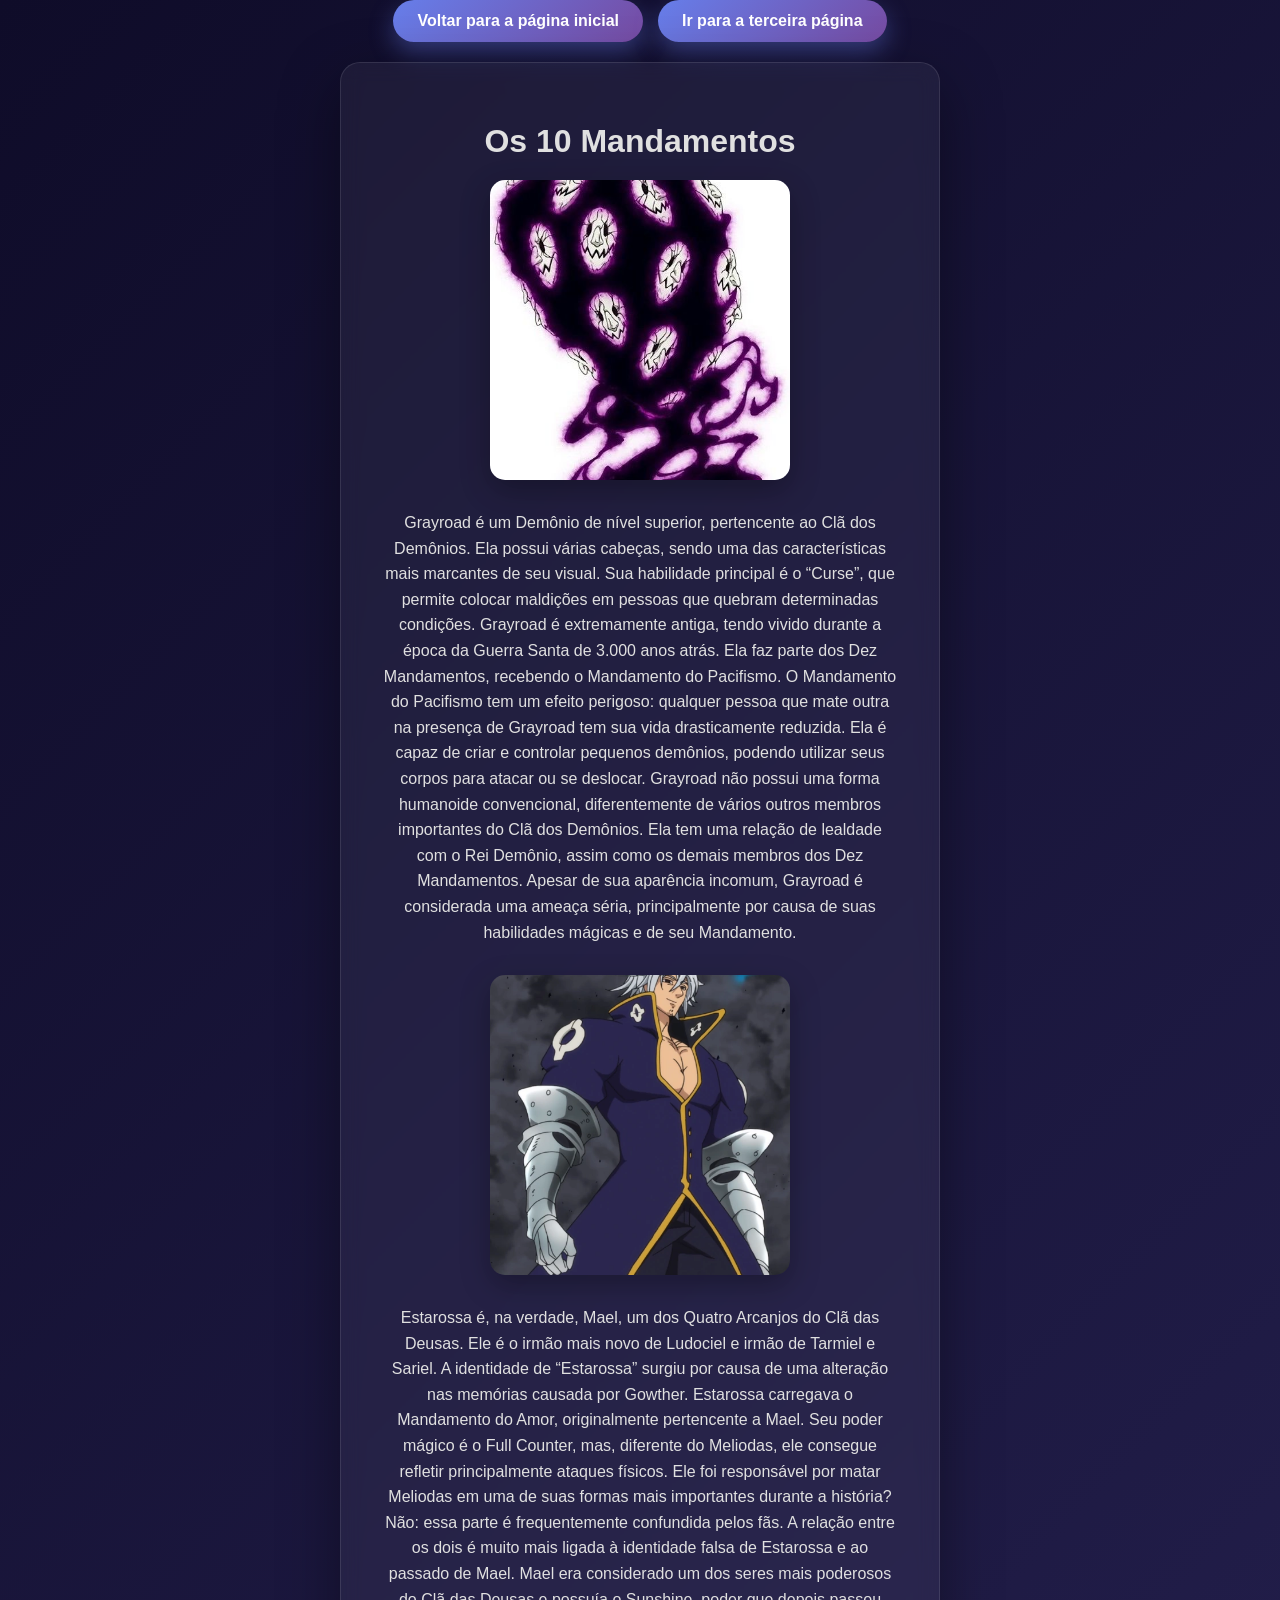
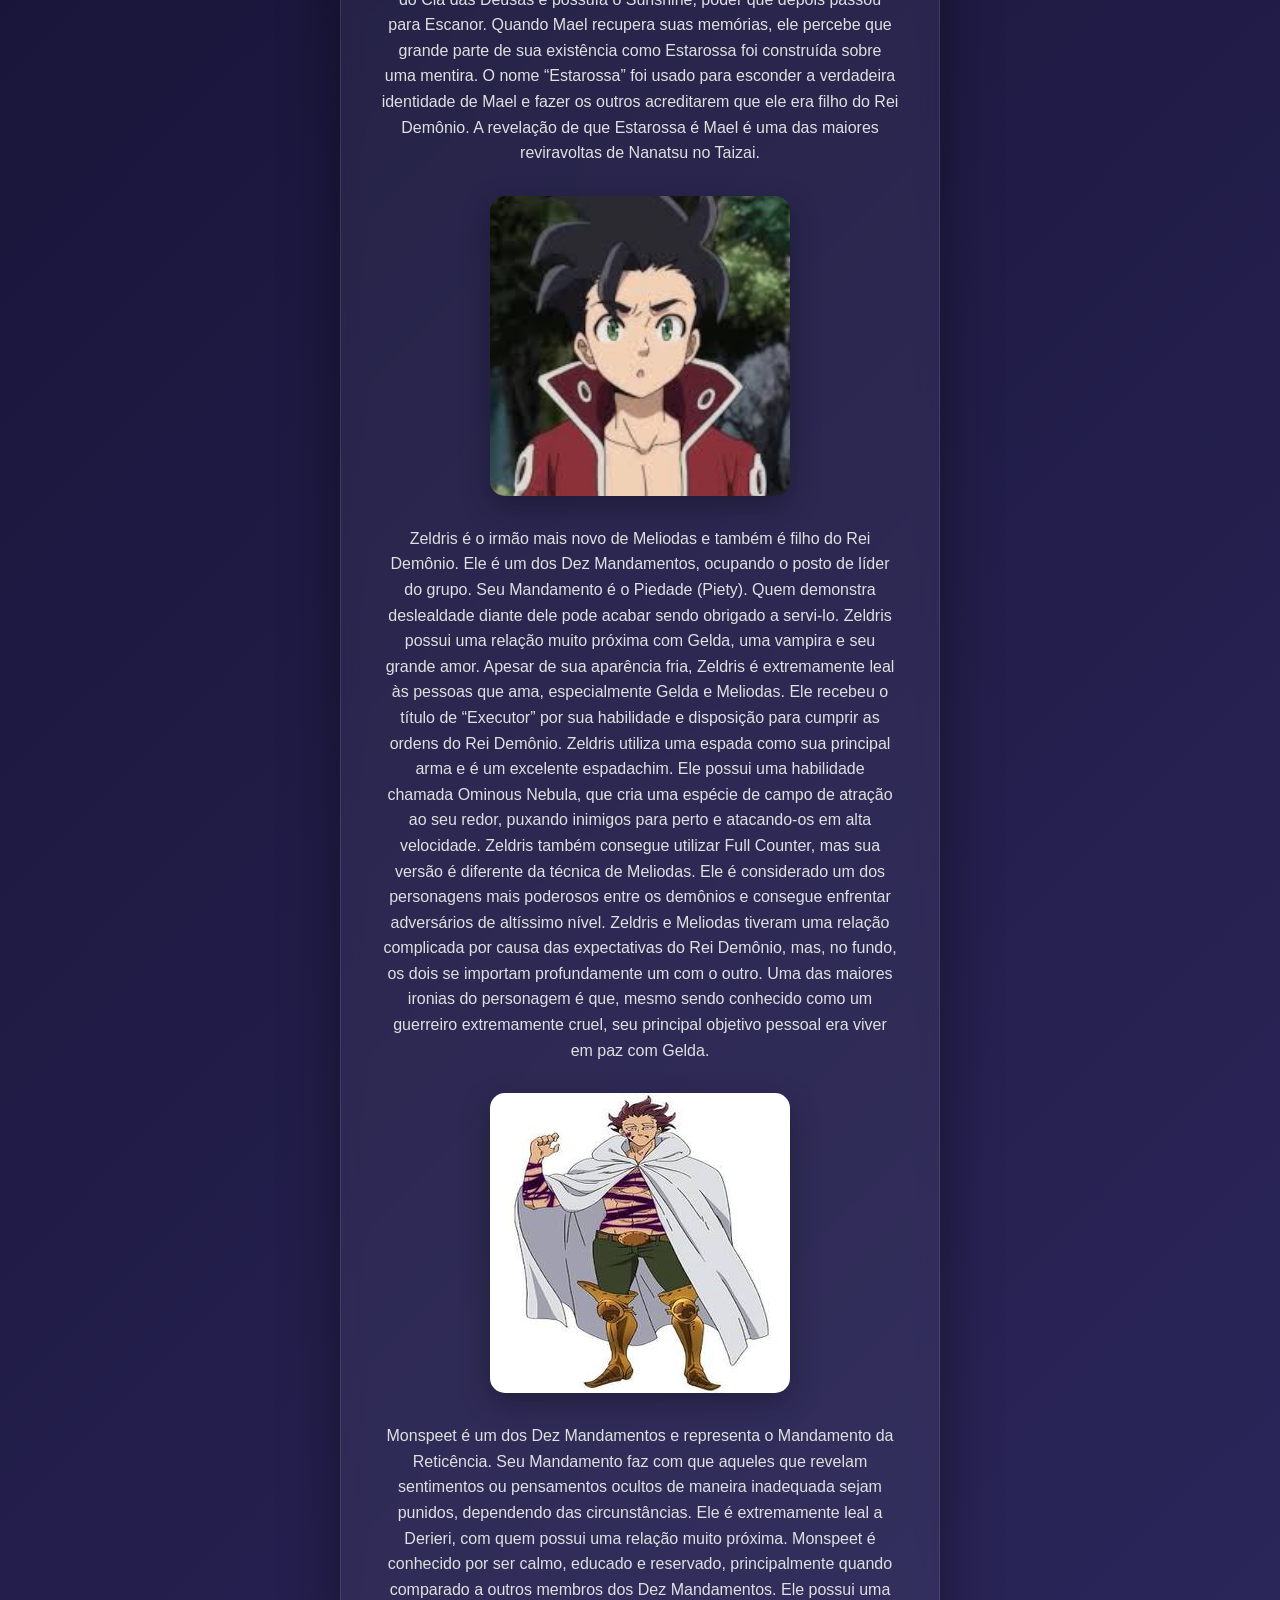
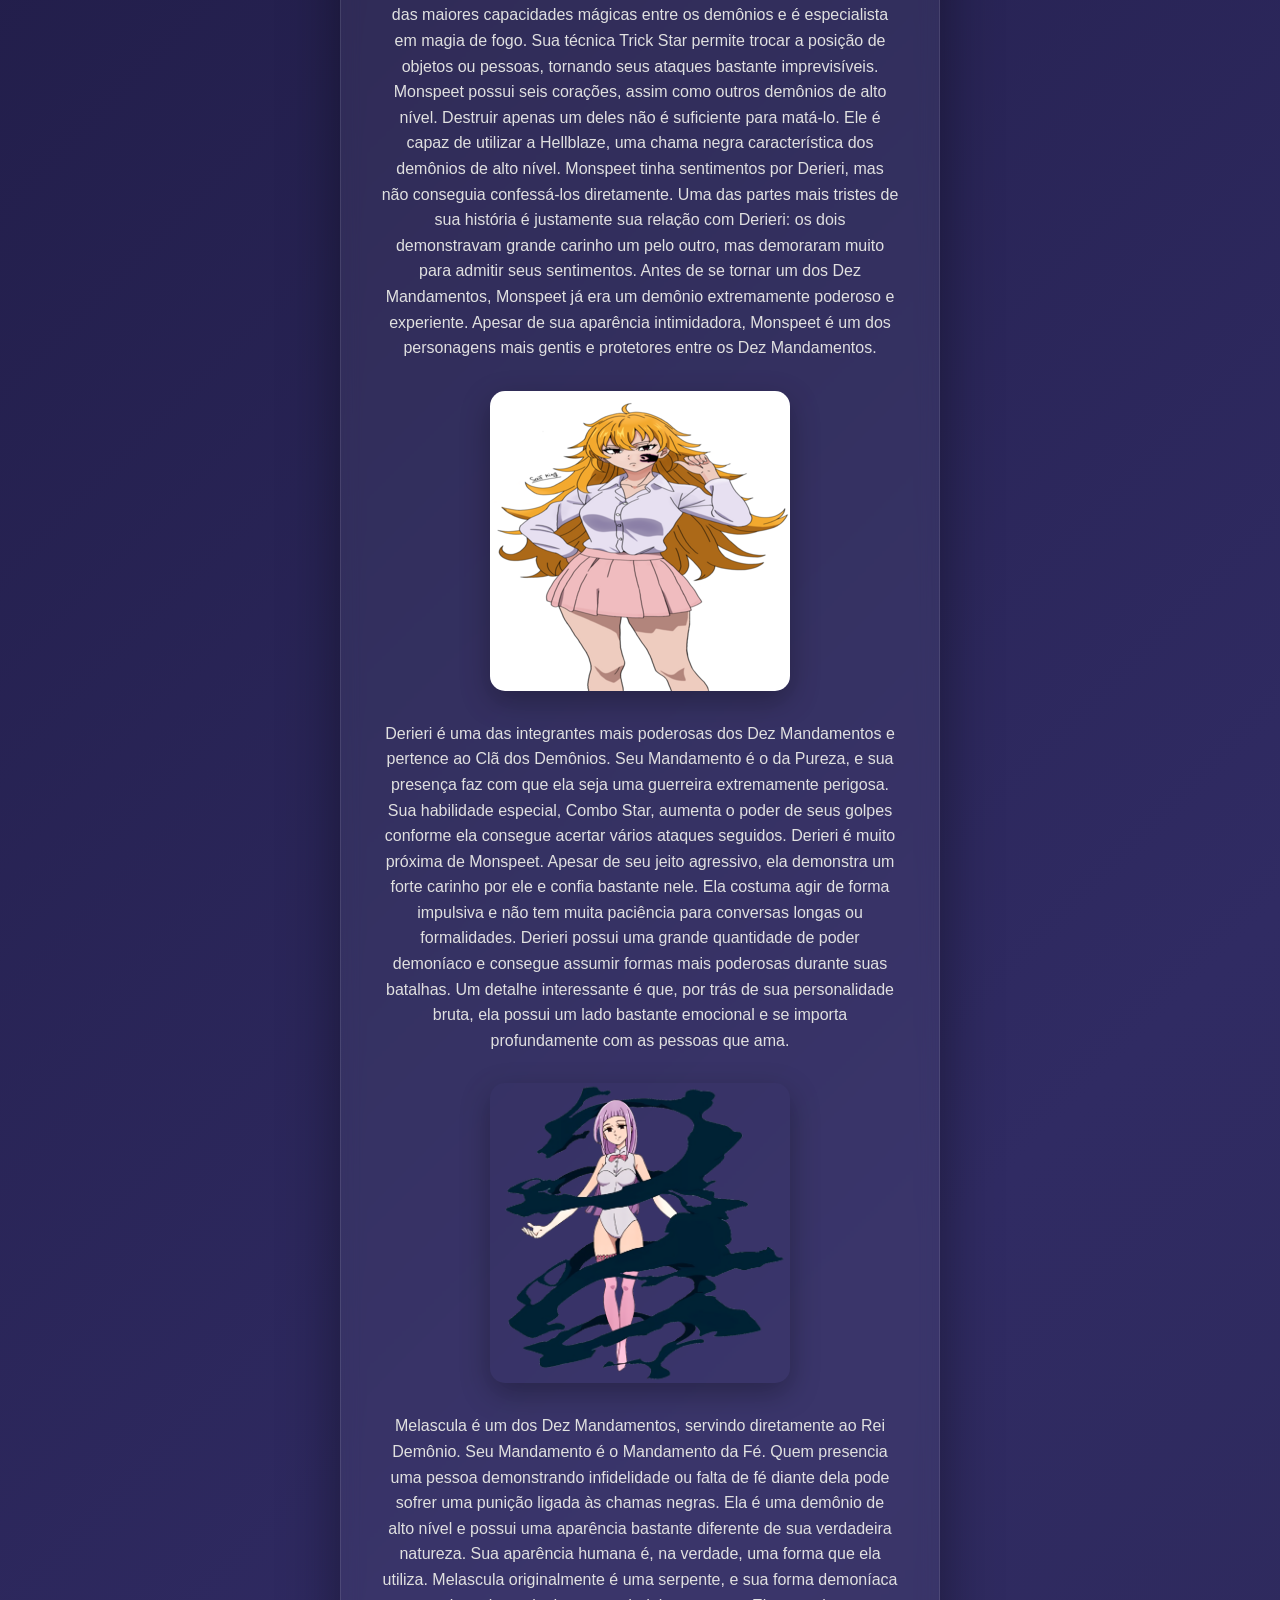
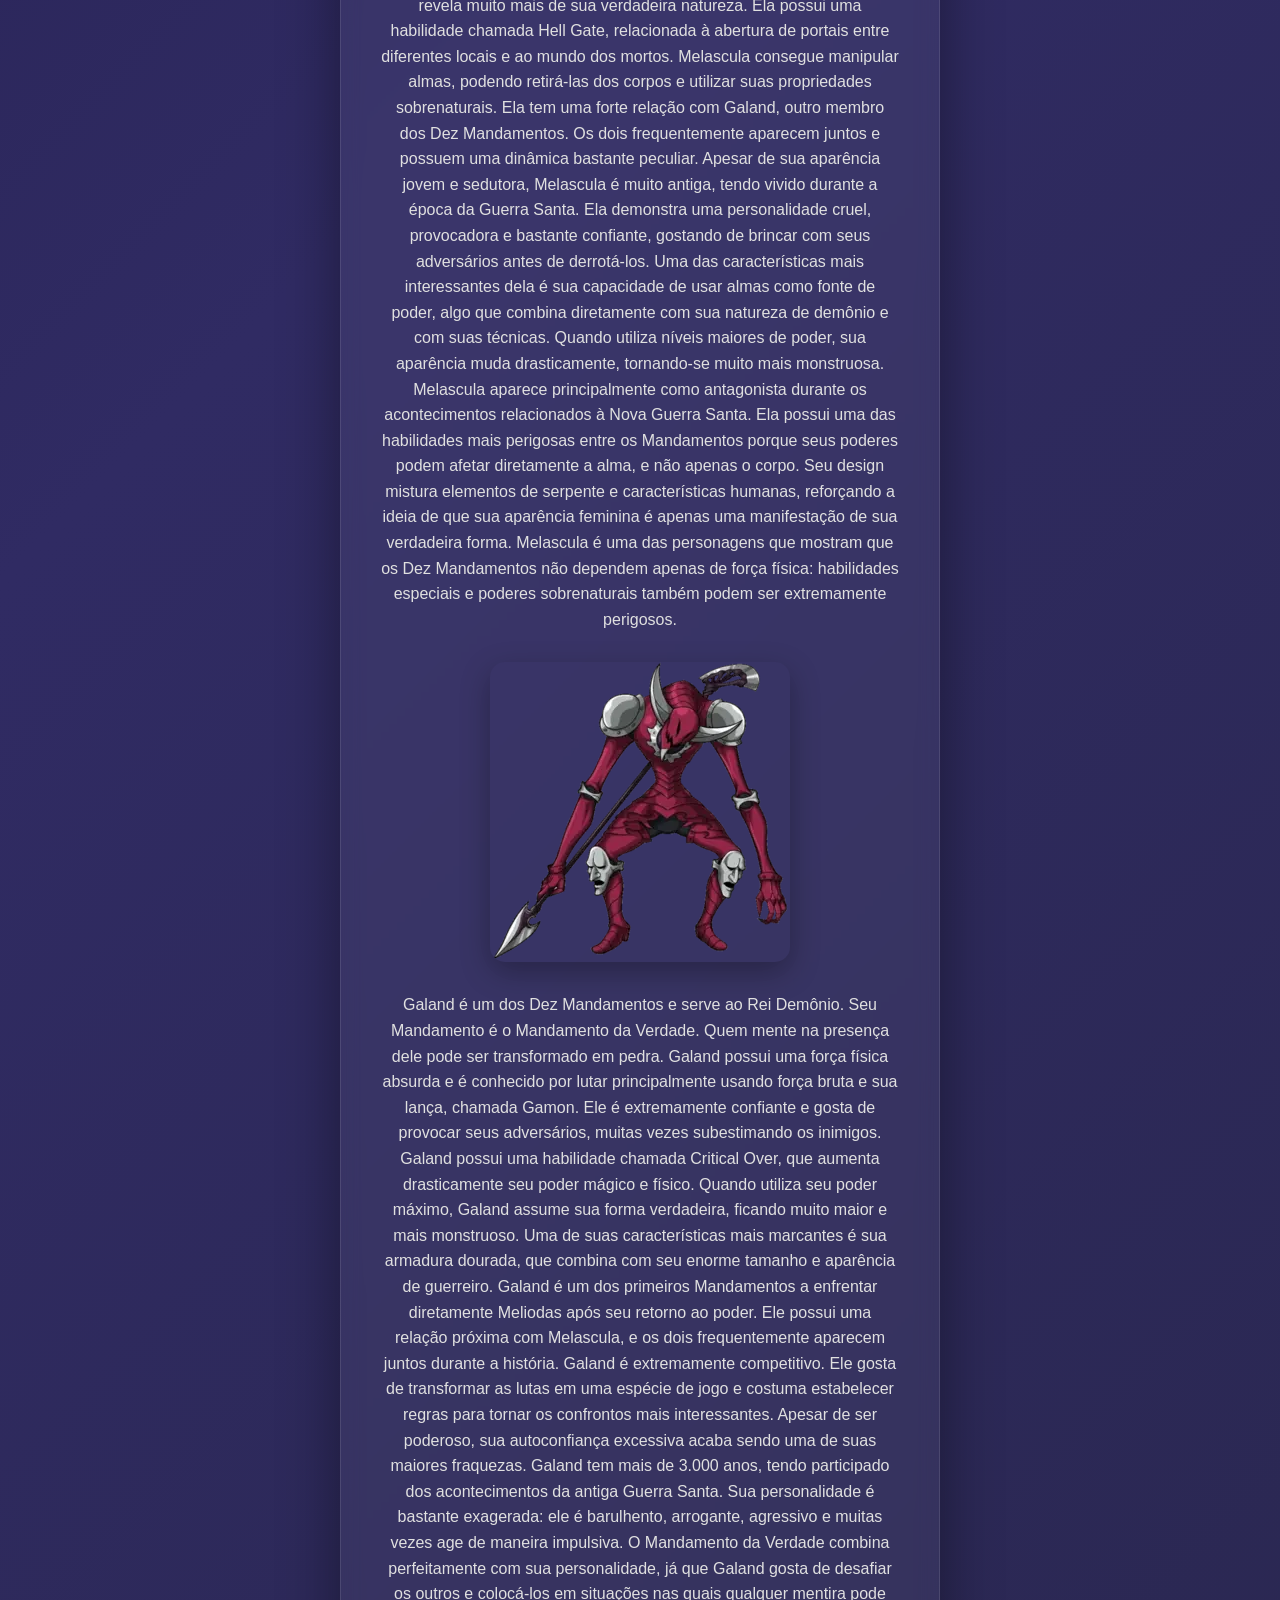
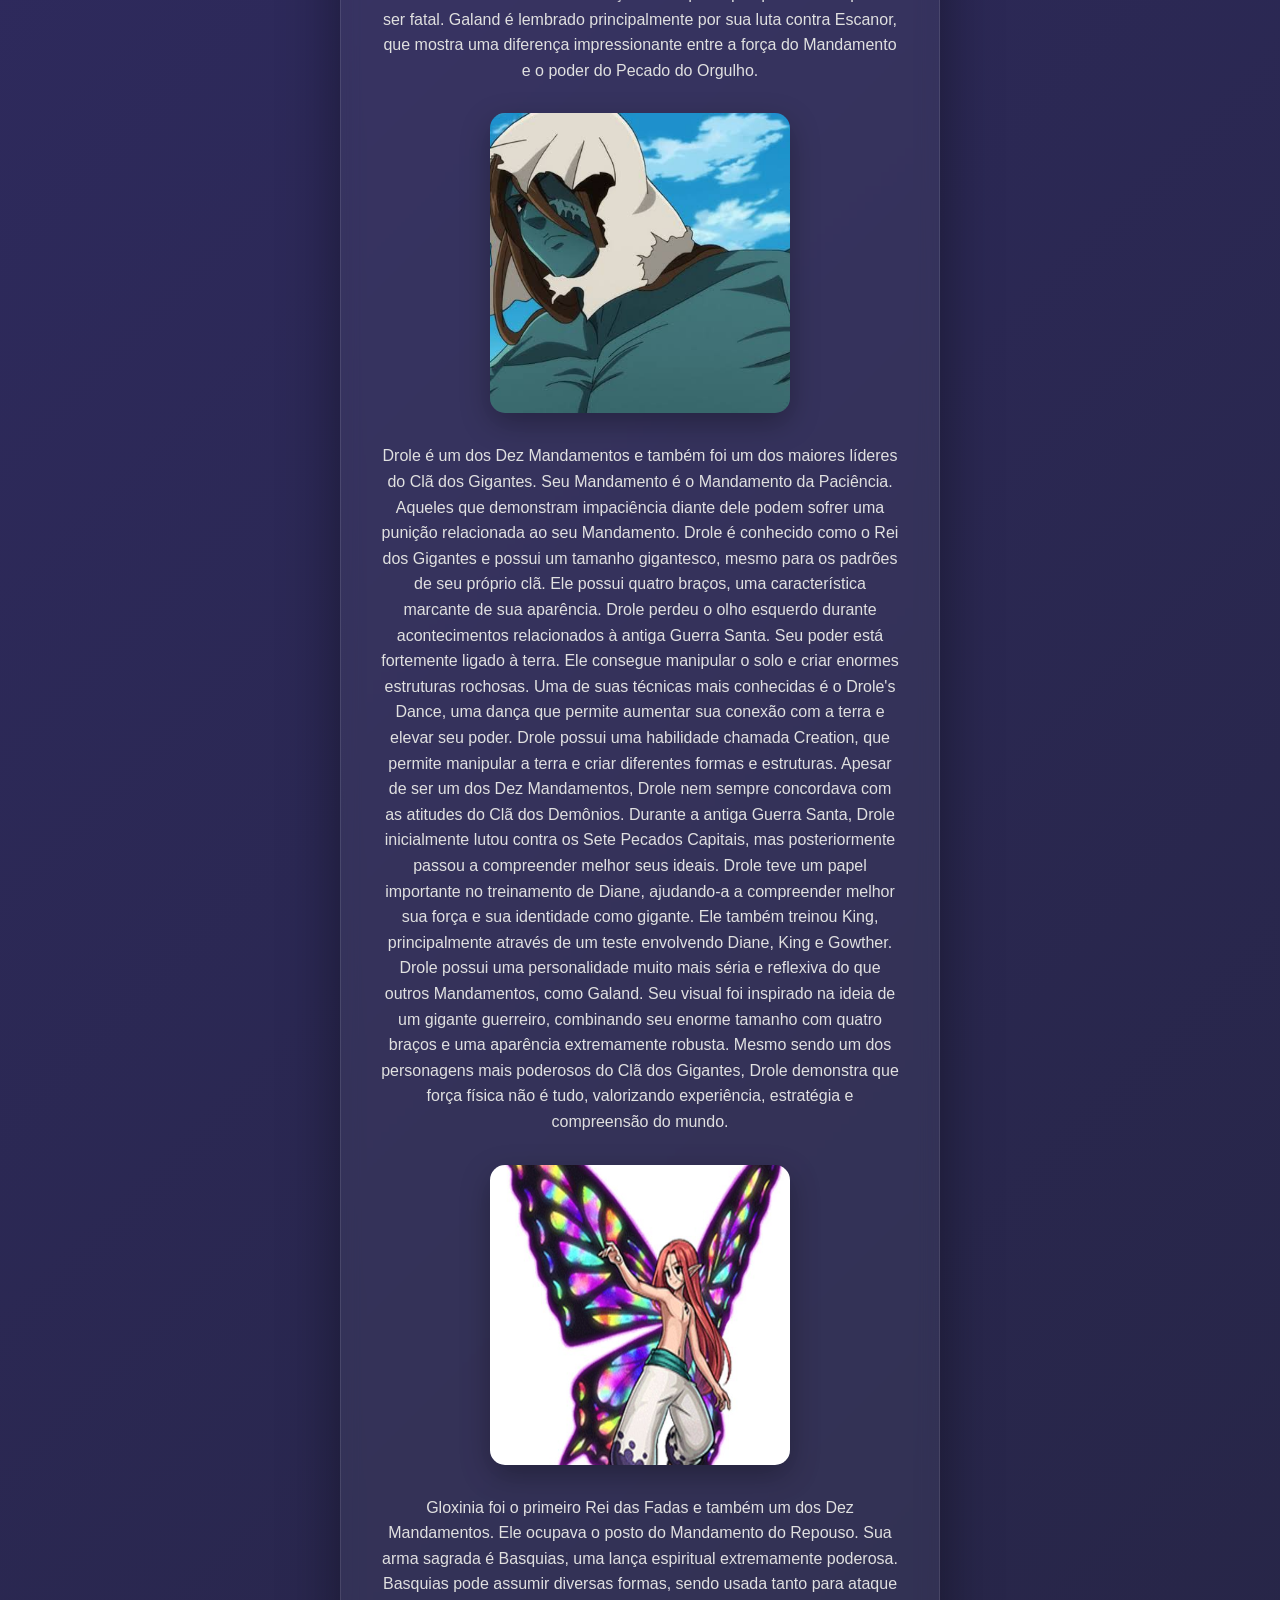
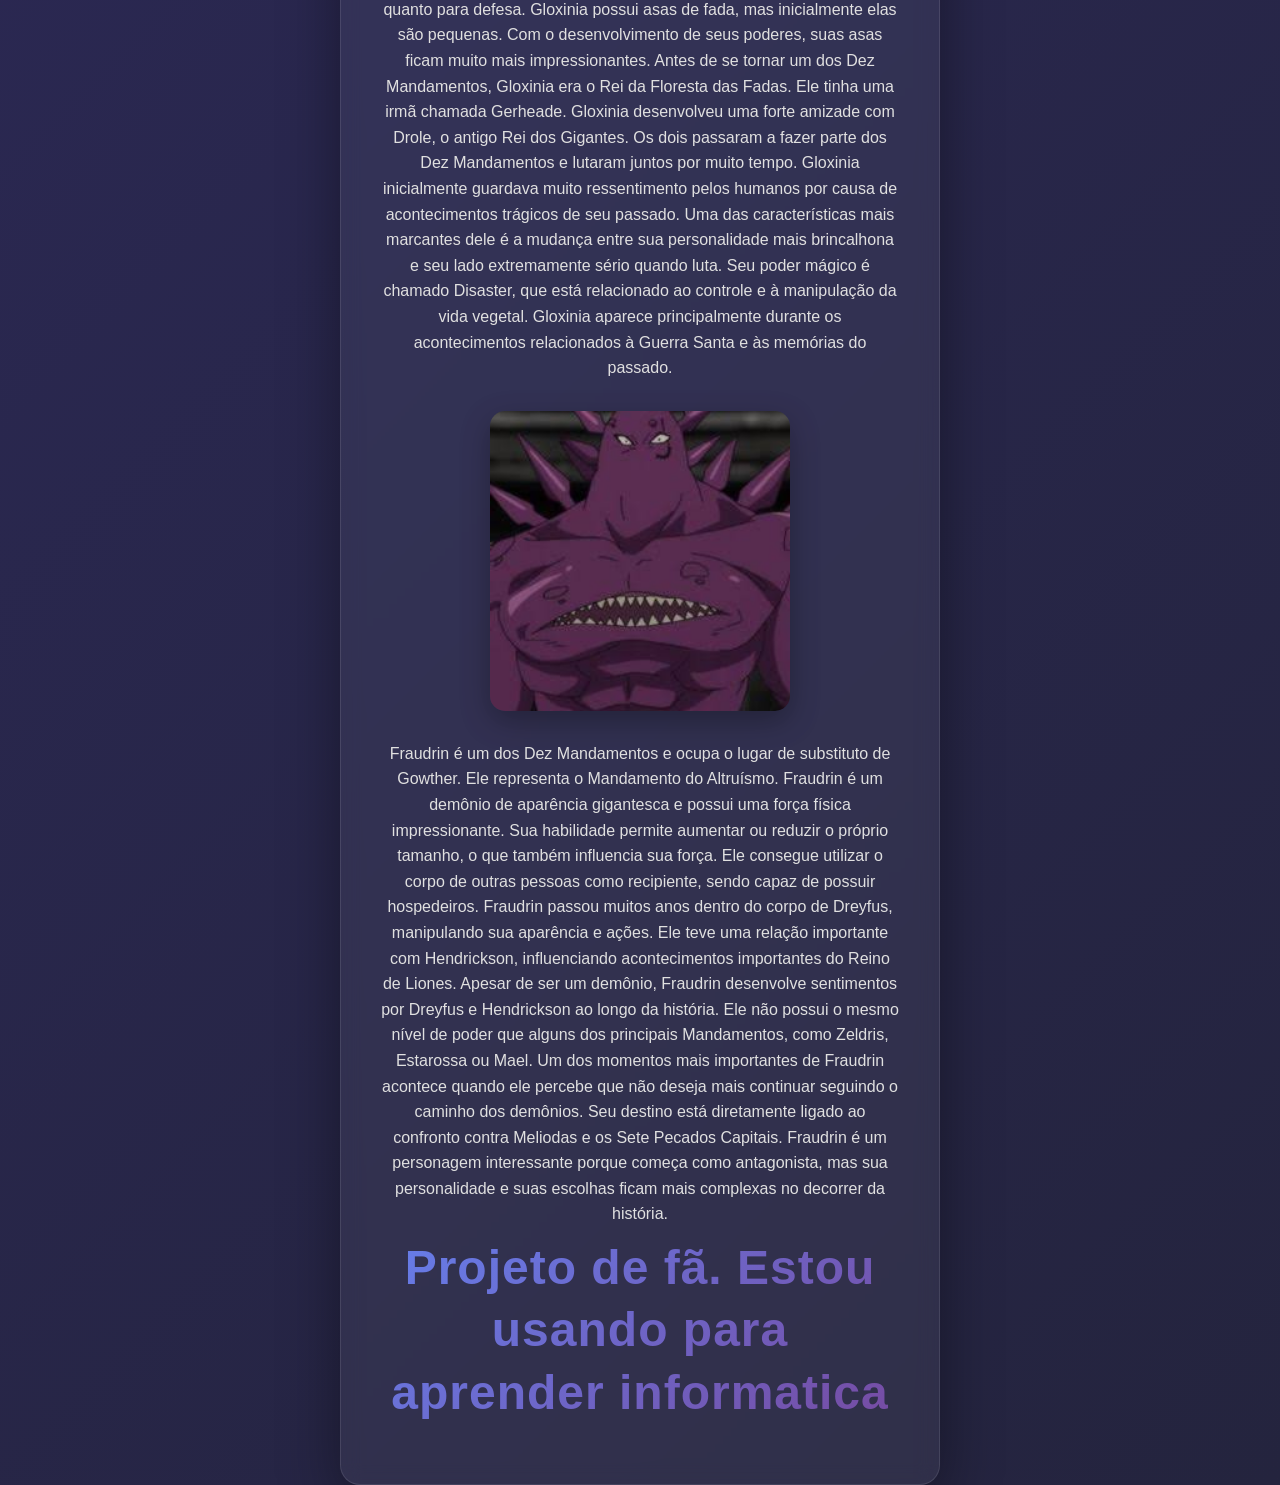
<file: index2.html>
<!DOCTYPE html>
<html lang="pt-br">
<head>
    <meta charset="UTF-8">
    <meta name="viewport" content="width=device-width, initial-scale=1.0">
    <link rel="stylesheet" href="style/style.css">
    <title>Segunda página</title>
</head>
<body>
    <div style="display: flex; gap: 15px; justify-content: center; flex-wrap: wrap;">
        <a class="link-page" href="index.html">Voltar para a página inicial</a>
        <a class="link-page" href="index3.html">Ir para a terceira página</a>
    </div>

    <div class="conteiner">
        <h1>Os 10 Mandamentos</h1>
        <img src="img2/Grayroad.jpg" alt="">
        <p>
            Grayroad é um Demônio de nível superior, pertencente ao Clã dos Demônios.
Ela possui várias cabeças, sendo uma das características mais marcantes de seu visual.
Sua habilidade principal é o “Curse”, que permite colocar maldições em pessoas que quebram determinadas condições.
Grayroad é extremamente antiga, tendo vivido durante a época da Guerra Santa de 3.000 anos atrás.
Ela faz parte dos Dez Mandamentos, recebendo o Mandamento do Pacifismo.
O Mandamento do Pacifismo tem um efeito perigoso: qualquer pessoa que mate outra na presença de Grayroad tem sua vida drasticamente reduzida.
Ela é capaz de criar e controlar pequenos demônios, podendo utilizar seus corpos para atacar ou se deslocar.
Grayroad não possui uma forma humanoide convencional, diferentemente de vários outros membros importantes do Clã dos Demônios.
Ela tem uma relação de lealdade com o Rei Demônio, assim como os demais membros dos Dez Mandamentos.
Apesar de sua aparência incomum, Grayroad é considerada uma ameaça séria, principalmente por causa de suas habilidades mágicas e de seu Mandamento.
        </p>

        <img src="img2/Estarossa.webp" alt="">
        <p>
            Estarossa é, na verdade, Mael, um dos Quatro Arcanjos do Clã das Deusas.
Ele é o irmão mais novo de Ludociel e irmão de Tarmiel e Sariel.
A identidade de “Estarossa” surgiu por causa de uma alteração nas memórias causada por Gowther.
Estarossa carregava o Mandamento do Amor, originalmente pertencente a Mael.
Seu poder mágico é o Full Counter, mas, diferente do Meliodas, ele consegue refletir principalmente ataques físicos.
Ele foi responsável por matar Meliodas em uma de suas formas mais importantes durante a história? Não: essa parte é frequentemente confundida pelos fãs. A relação entre os dois é muito mais ligada à identidade falsa de Estarossa e ao passado de Mael.
Mael era considerado um dos seres mais poderosos do Clã das Deusas e possuía o Sunshine, poder que depois passou para Escanor.
Quando Mael recupera suas memórias, ele percebe que grande parte de sua existência como Estarossa foi construída sobre uma mentira.
O nome “Estarossa” foi usado para esconder a verdadeira identidade de Mael e fazer os outros acreditarem que ele era filho do Rei Demônio.
A revelação de que Estarossa é Mael é uma das maiores reviravoltas de Nanatsu no Taizai.
        </p>

        <img src="img2/zeldris.jpg" alt="">
        <p>
            Zeldris é o irmão mais novo de Meliodas e também é filho do Rei Demônio.
Ele é um dos Dez Mandamentos, ocupando o posto de líder do grupo.
Seu Mandamento é o Piedade (Piety). Quem demonstra deslealdade diante dele pode acabar sendo obrigado a servi-lo.
Zeldris possui uma relação muito próxima com Gelda, uma vampira e seu grande amor.
Apesar de sua aparência fria, Zeldris é extremamente leal às pessoas que ama, especialmente Gelda e Meliodas.
Ele recebeu o título de “Executor” por sua habilidade e disposição para cumprir as ordens do Rei Demônio.
Zeldris utiliza uma espada como sua principal arma e é um excelente espadachim.
Ele possui uma habilidade chamada Ominous Nebula, que cria uma espécie de campo de atração ao seu redor, puxando inimigos para perto e atacando-os em alta velocidade.
Zeldris também consegue utilizar Full Counter, mas sua versão é diferente da técnica de Meliodas.
Ele é considerado um dos personagens mais poderosos entre os demônios e consegue enfrentar adversários de altíssimo nível.
Zeldris e Meliodas tiveram uma relação complicada por causa das expectativas do Rei Demônio, mas, no fundo, os dois se importam profundamente um com o outro.
Uma das maiores ironias do personagem é que, mesmo sendo conhecido como um guerreiro extremamente cruel, seu principal objetivo pessoal era viver em paz com Gelda.
        </p>

        <img src="img2/monspiet.jpg" alt="">
         <p>
            Monspeet é um dos Dez Mandamentos e representa o Mandamento da Reticência.
Seu Mandamento faz com que aqueles que revelam sentimentos ou pensamentos ocultos de maneira inadequada sejam punidos, dependendo das circunstâncias.
Ele é extremamente leal a Derieri, com quem possui uma relação muito próxima.
Monspeet é conhecido por ser calmo, educado e reservado, principalmente quando comparado a outros membros dos Dez Mandamentos.
Ele possui uma das maiores capacidades mágicas entre os demônios e é especialista em magia de fogo.
Sua técnica Trick Star permite trocar a posição de objetos ou pessoas, tornando seus ataques bastante imprevisíveis.
Monspeet possui seis corações, assim como outros demônios de alto nível. Destruir apenas um deles não é suficiente para matá-lo.
Ele é capaz de utilizar a Hellblaze, uma chama negra característica dos demônios de alto nível.
Monspeet tinha sentimentos por Derieri, mas não conseguia confessá-los diretamente.
Uma das partes mais tristes de sua história é justamente sua relação com Derieri: os dois demonstravam grande carinho um pelo outro, mas demoraram muito para admitir seus sentimentos.
Antes de se tornar um dos Dez Mandamentos, Monspeet já era um demônio extremamente poderoso e experiente.
Apesar de sua aparência intimidadora, Monspeet é um dos personagens mais gentis e protetores entre os Dez Mandamentos.
         </p>

         <img src="img2/derieri.png" alt="">
         <p>
            Derieri é uma das integrantes mais poderosas dos Dez Mandamentos e pertence ao Clã dos Demônios.

Seu Mandamento é o da Pureza, e sua presença faz com que ela seja uma guerreira extremamente perigosa.

Sua habilidade especial, Combo Star, aumenta o poder de seus golpes conforme ela consegue acertar vários ataques seguidos.

Derieri é muito próxima de Monspeet. Apesar de seu jeito agressivo, ela demonstra um forte carinho por ele e confia bastante nele.

Ela costuma agir de forma impulsiva e não tem muita paciência para conversas longas ou formalidades.

Derieri possui uma grande quantidade de poder demoníaco e consegue assumir formas mais poderosas durante suas batalhas.

Um detalhe interessante é que, por trás de sua personalidade bruta, ela possui um lado bastante emocional e se importa profundamente com as pessoas que ama.
         </p>

         <img src="img2/melascyra.png" alt="">
         <p>
            Melascula é um dos Dez Mandamentos, servindo diretamente ao Rei Demônio.
Seu Mandamento é o Mandamento da Fé. Quem presencia uma pessoa demonstrando infidelidade ou falta de fé diante dela pode sofrer uma punição ligada às chamas negras.
Ela é uma demônio de alto nível e possui uma aparência bastante diferente de sua verdadeira natureza.
Sua aparência humana é, na verdade, uma forma que ela utiliza. Melascula originalmente é uma serpente, e sua forma demoníaca revela muito mais de sua verdadeira natureza.
Ela possui uma habilidade chamada Hell Gate, relacionada à abertura de portais entre diferentes locais e ao mundo dos mortos.
Melascula consegue manipular almas, podendo retirá-las dos corpos e utilizar suas propriedades sobrenaturais.
Ela tem uma forte relação com Galand, outro membro dos Dez Mandamentos. Os dois frequentemente aparecem juntos e possuem uma dinâmica bastante peculiar.
Apesar de sua aparência jovem e sedutora, Melascula é muito antiga, tendo vivido durante a época da Guerra Santa.
Ela demonstra uma personalidade cruel, provocadora e bastante confiante, gostando de brincar com seus adversários antes de derrotá-los.
Uma das características mais interessantes dela é sua capacidade de usar almas como fonte de poder, algo que combina diretamente com sua natureza de demônio e com suas técnicas.
Quando utiliza níveis maiores de poder, sua aparência muda drasticamente, tornando-se muito mais monstruosa.
Melascula aparece principalmente como antagonista durante os acontecimentos relacionados à Nova Guerra Santa.
Ela possui uma das habilidades mais perigosas entre os Mandamentos porque seus poderes podem afetar diretamente a alma, e não apenas o corpo.
Seu design mistura elementos de serpente e características humanas, reforçando a ideia de que sua aparência feminina é apenas uma manifestação de sua verdadeira forma.
Melascula é uma das personagens que mostram que os Dez Mandamentos não dependem apenas de força física: habilidades especiais e poderes sobrenaturais também podem ser extremamente perigosos.
         </p>

         <img src="img2/galand.webp" alt="">
         <p>
            Galand é um dos Dez Mandamentos e serve ao Rei Demônio.
Seu Mandamento é o Mandamento da Verdade. Quem mente na presença dele pode ser transformado em pedra.
Galand possui uma força física absurda e é conhecido por lutar principalmente usando força bruta e sua lança, chamada Gamon.
Ele é extremamente confiante e gosta de provocar seus adversários, muitas vezes subestimando os inimigos.
Galand possui uma habilidade chamada Critical Over, que aumenta drasticamente seu poder mágico e físico.
Quando utiliza seu poder máximo, Galand assume sua forma verdadeira, ficando muito maior e mais monstruoso.
Uma de suas características mais marcantes é sua armadura dourada, que combina com seu enorme tamanho e aparência de guerreiro.
Galand é um dos primeiros Mandamentos a enfrentar diretamente Meliodas após seu retorno ao poder.
Ele possui uma relação próxima com Melascula, e os dois frequentemente aparecem juntos durante a história.
Galand é extremamente competitivo. Ele gosta de transformar as lutas em uma espécie de jogo e costuma estabelecer regras para tornar os confrontos mais interessantes.
Apesar de ser poderoso, sua autoconfiança excessiva acaba sendo uma de suas maiores fraquezas.
Galand tem mais de 3.000 anos, tendo participado dos acontecimentos da antiga Guerra Santa.
Sua personalidade é bastante exagerada: ele é barulhento, arrogante, agressivo e muitas vezes age de maneira impulsiva.
O Mandamento da Verdade combina perfeitamente com sua personalidade, já que Galand gosta de desafiar os outros e colocá-los em situações nas quais qualquer mentira pode ser fatal.
Galand é lembrado principalmente por sua luta contra Escanor, que mostra uma diferença impressionante entre a força do Mandamento e o poder do Pecado do Orgulho.
         </p>

         <img src="img2/drole.jpg" alt="">
         <p>
            Drole é um dos Dez Mandamentos e também foi um dos maiores líderes do Clã dos Gigantes.
Seu Mandamento é o Mandamento da Paciência. Aqueles que demonstram impaciência diante dele podem sofrer uma punição relacionada ao seu Mandamento.
Drole é conhecido como o Rei dos Gigantes e possui um tamanho gigantesco, mesmo para os padrões de seu próprio clã.
Ele possui quatro braços, uma característica marcante de sua aparência.
Drole perdeu o olho esquerdo durante acontecimentos relacionados à antiga Guerra Santa.
Seu poder está fortemente ligado à terra. Ele consegue manipular o solo e criar enormes estruturas rochosas.
Uma de suas técnicas mais conhecidas é o Drole's Dance, uma dança que permite aumentar sua conexão com a terra e elevar seu poder.
Drole possui uma habilidade chamada Creation, que permite manipular a terra e criar diferentes formas e estruturas.
Apesar de ser um dos Dez Mandamentos, Drole nem sempre concordava com as atitudes do Clã dos Demônios.
Durante a antiga Guerra Santa, Drole inicialmente lutou contra os Sete Pecados Capitais, mas posteriormente passou a compreender melhor seus ideais.
Drole teve um papel importante no treinamento de Diane, ajudando-a a compreender melhor sua força e sua identidade como gigante.
Ele também treinou King, principalmente através de um teste envolvendo Diane, King e Gowther.
Drole possui uma personalidade muito mais séria e reflexiva do que outros Mandamentos, como Galand.
Seu visual foi inspirado na ideia de um gigante guerreiro, combinando seu enorme tamanho com quatro braços e uma aparência extremamente robusta.
Mesmo sendo um dos personagens mais poderosos do Clã dos Gigantes, Drole demonstra que força física não é tudo, valorizando experiência, estratégia e compreensão do mundo.
         </p>

         <img src="img2/gloxina.jpg" alt="">
         <p>
            Gloxinia foi o primeiro Rei das Fadas e também um dos Dez Mandamentos.
Ele ocupava o posto do Mandamento do Repouso.
Sua arma sagrada é Basquias, uma lança espiritual extremamente poderosa.
Basquias pode assumir diversas formas, sendo usada tanto para ataque quanto para defesa.
Gloxinia possui asas de fada, mas inicialmente elas são pequenas. Com o desenvolvimento de seus poderes, suas asas ficam muito mais impressionantes.
Antes de se tornar um dos Dez Mandamentos, Gloxinia era o Rei da Floresta das Fadas.
Ele tinha uma irmã chamada Gerheade.
Gloxinia desenvolveu uma forte amizade com Drole, o antigo Rei dos Gigantes.
Os dois passaram a fazer parte dos Dez Mandamentos e lutaram juntos por muito tempo.
Gloxinia inicialmente guardava muito ressentimento pelos humanos por causa de acontecimentos trágicos de seu passado.
Uma das características mais marcantes dele é a mudança entre sua personalidade mais brincalhona e seu lado extremamente sério quando luta.
Seu poder mágico é chamado Disaster, que está relacionado ao controle e à manipulação da vida vegetal.
Gloxinia aparece principalmente durante os acontecimentos relacionados à Guerra Santa e às memórias do passado.
         </p>

         <img src="img2/fraudrin.jpg" alt="">
         <p>
            Fraudrin é um dos Dez Mandamentos e ocupa o lugar de substituto de Gowther.
Ele representa o Mandamento do Altruísmo.
Fraudrin é um demônio de aparência gigantesca e possui uma força física impressionante.
Sua habilidade permite aumentar ou reduzir o próprio tamanho, o que também influencia sua força.
Ele consegue utilizar o corpo de outras pessoas como recipiente, sendo capaz de possuir hospedeiros.
Fraudrin passou muitos anos dentro do corpo de Dreyfus, manipulando sua aparência e ações.
Ele teve uma relação importante com Hendrickson, influenciando acontecimentos importantes do Reino de Liones.
Apesar de ser um demônio, Fraudrin desenvolve sentimentos por Dreyfus e Hendrickson ao longo da história.
Ele não possui o mesmo nível de poder que alguns dos principais Mandamentos, como Zeldris, Estarossa ou Mael.
Um dos momentos mais importantes de Fraudrin acontece quando ele percebe que não deseja mais continuar seguindo o caminho dos demônios.
Seu destino está diretamente ligado ao confronto contra Meliodas e os Sete Pecados Capitais.
Fraudrin é um personagem interessante porque começa como antagonista, mas sua personalidade e suas escolhas ficam mais complexas no decorrer da história.
         </p>

        <h2>Projeto de fã. Estou usando para aprender informatica</h2>
    </div>
</body>
</html>
</file>
<file: style/style.css>
* {
    margin: 0;
    padding: 0;
    box-sizing: border-box;
}

body {
    font-family: 'Segoe UI', Tahoma, Geneva, Verdana, sans-serif;
    background: linear-gradient(135deg, #0f0c29, #302b63, #24243e);
    min-height: 100vh;
    display: flex;
    justify-content: center;
    align-items: center;
    color: #e0e0e0;
    overflow-x: hidden;
    flex-direction: column;
    gap: 20px;
}

.link-page {
    display: inline-block;
    background: linear-gradient(135deg, #667eea 0%, #764ba2 100%);
    color: #fff;
    text-decoration: none;
    padding: 12px 24px;
    border-radius: 999px;
    font-weight: 600;
    box-shadow: 0 10px 25px rgba(102, 126, 234, 0.4);
    transition: transform 0.2s ease, box-shadow 0.2s ease;
}

.link-page:hover {
    transform: translateY(-2px);
    box-shadow: 0 14px 30px rgba(118, 75, 162, 0.5);
}

.conteiner {
    background: rgba(255, 255, 255, 0.05);
    border: 1px solid rgba(255, 255, 255, 0.1);
    border-radius: 20px;
    padding: 60px 40px;
    backdrop-filter: blur(10px);
    box-shadow: 0 20px 60px rgba(0, 0, 0, 0.4);
    max-width: 600px;
    width: 90%;
    animation: slideUp 0.8s ease-out;
    display: flex;
    flex-direction: column;
    justify-content: center;
    align-items: center;
}

img {
    max-width: 100%;
    height: auto;
    width: 300px;
    height: 300px;
    object-fit: cover;
    border-radius: 15px;
    margin: 20px 0;
    box-shadow: 0 10px 30px rgba(0, 0, 0, 0.3);
}

p {
    text-align: center;
    line-height: 1.6;
    margin: 10px 0;
    font-size: 1rem;
}

h2 {
    font-size: 3rem;
    font-weight: 700;
    text-align: center;
    background: linear-gradient(135deg, #667eea 0%, #764ba2 100%);
    -webkit-background-clip: text;
    -webkit-text-fill-color: transparent;
    background-clip: text;
    letter-spacing: 1px;
    animation: fadeInScale 0.8s ease-out;
    line-height: 1.3;
}

@keyframes fadeInScale {
    from {
        opacity: 0;
        transform: scale(0.9);
    }
    to {
        opacity: 1;
        transform: scale(1);
    }
}

@keyframes slideUp {
    from {
        opacity: 0;
        transform: translateY(30px);
    }
    to {
        opacity: 1;
        transform: translateY(0);
    }
}

@media (max-width: 768px) {
    .conteiner {
        padding: 40px 25px;
    }

    h2 {
        font-size: 2rem;
        letter-spacing: 0.5px;
    }
}
</file>
